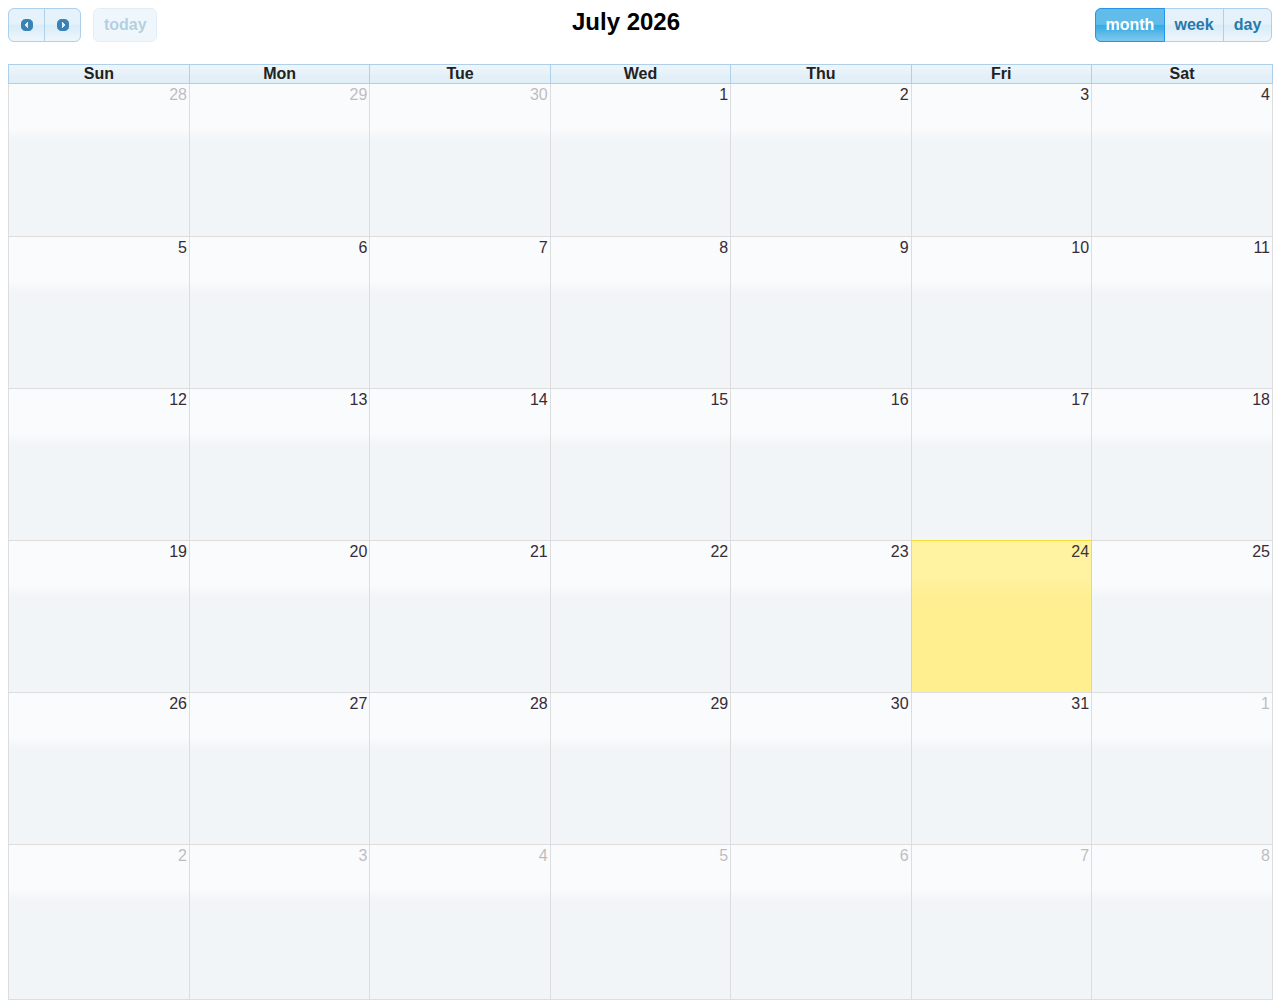
<file: Snl/WebContent/calendar.html>
<!DOCTYPE html>
<html>
<head>
<meta charset="EUC-KR">

<link rel='stylesheet' href='fullcalendar/lib/cupertino/jquery-ui.min.css' />
<link href='fullcalendar/fullcalendar.css' rel='stylesheet' />
<link href='fullcalendar/fullcalendar.print.css' rel='stylesheet' media='print' />
<script src='fullcalendar/lib/moment.min.js'></script>
<script src='fullcalendar/lib/jquery.min.js'></script>
<script src='fullcalendar/fullcalendar.min.js'></script>
		
		
		
		
		
		
		<script>

			$(document).ready(function() {

				$('#calendar').fullCalendar({
					theme: true,
					header: {
						left: 'prev,next today',
						center: 'title',
						right: 'month,basicWeek,basicDay'
					},
					
					editable: false,
					eventLimit: true, // allow "more" link when too many events
					events: [
						{
							title: 'ȸ��	21000��',
							start: '2015-04-1T20:00:00'
						},
						{
							title: '����	32000��',
							start: '2015-04-3T19:00:00'
						},
						{
							title: '���κ�	20000��',
							start: '2015-04-06T19:00:00'
						},
						{
							title: '���뱹	25000��',
							start: '2015-04-09T16:00:00'
						},
						{
							title: '�δ����	33000��',
							start: '2015-04-13T22:00:00'
						},
						{
							title: '����	40000��',
							start: '2015-04-017T21:00:00'
						},
						{
							title: 'ġ��	43000��',
							start: '2015-04-26T23:30:00'
						},
						{
							title: '����¥��	21000��',
							start: '2015-04-28T15:00:00'
						},
						{
							title: '����	32000��',
							start: '2015-04-28T15:00:00'
						},
						{
							title: '���κ�	43000��',
							start: '2015-04-28T12:00:00'
						},
						{
							title: '��ġ�	21000��',
							start: '2015-04-28T16:00:00'
						},
						{
							title: '�ɵ��	60000��',
							start: '2015-04-28T19:00:00'
						},
						{
							title: '���ġŲ	35000��',
							start: '2015-04-29T22:00:00'
						},
						{
							title: '�н�	23000��',
							start: '2015-04-30T15:00:00'
						},
					]
				});
				
			});

		</script>


</head>
<body>

	
		<div class="panel-body" id='calendar'></div>

</body>
</html>
</file>
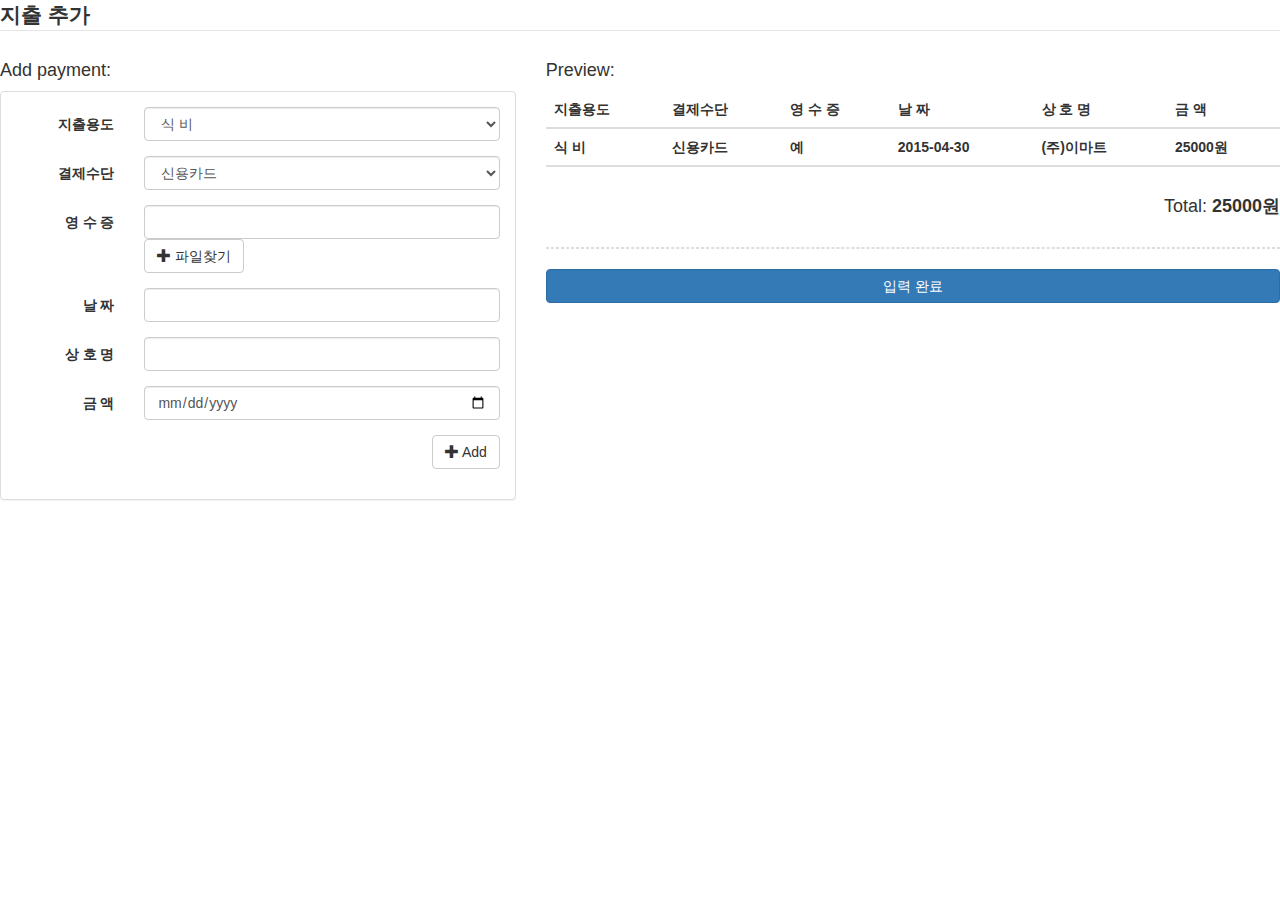
<file: Snl/WebContent/input.html>
<!DOCTYPE html>
<html lang="en">
<head>
    <meta charset="utf-8">
    <!-- This file has been downloaded from Bootsnipp.com. Enjoy! -->
    <meta name="viewport" content="width=device-width, initial-scale=1">
    <link href="http://maxcdn.bootstrapcdn.com/bootstrap/3.3.0/css/bootstrap.min.css" rel="stylesheet">
  
    <script src="http://code.jquery.com/jquery-1.11.1.min.js"></script>
    <script src="http://maxcdn.bootstrapcdn.com/bootstrap/3.3.0/js/bootstrap.min.js"></script>
</head>
<body>
	<div style="height:550px; width:100%; ">
	<div class="row">
        <div class="col-sm-12">
            <legend><b>지출 추가</b></legend>
        </div>
	
        <!-- panel preview -->
        <div class="col-sm-5">
            <h4>Add payment:</h4>
            <div class="panel panel-default">
                <div class="panel-body form-horizontal payment-form">
					   <div class="form-group">
                        <label for="status" class="col-sm-3 control-label">지출용도</label>
                        <div class="col-sm-9">
                            <select class="form-control" id="status" name="status">
                                <option>식        비</option>
                                <option>교  통  비</option>
								<option>의  류  비</option>
								<option>통  신  비</option>
								<option>교        육</option>
								<option>기        타</option>
                            </select>
                        </div>
                    </div> 
					   <div class="form-group">
                        <label for="status" class="col-sm-3 control-label">결제수단</label>
                        <div class="col-sm-9">
                            <select class="form-control" id="status" name="status">
                                <option>신용카드</option>
                                <option>현        금</option>
                            </select>
                        </div>
                    </div> 
                    <div class="form-group">
                        <label for="concept" class="col-sm-3 control-label">영  수  증</label>
                        <div class="col-sm-9">
                            <input type="text" class="form-control" id="concept" name="concept">
							<button type="button" class="btn btn-default preview-add-button">
								 <span class="glyphicon glyphicon-plus"></span> 파일찾기
                            </button>
                        </div>
                    </div>
                    <div class="form-group">
                        <label for="description" class="col-sm-3 control-label">날      짜</label>
                        <div class="col-sm-9">
                            <input type="text" class="form-control" id="description" name="description">
                        </div>
                    </div> 
                    <div class="form-group">
                        <label for="amount" class="col-sm-3 control-label">상  호  명</label>
                        <div class="col-sm-9">
                            <input type="number" class="form-control" id="amount" name="amount">
                        </div>
                    </div>
                 
                    <div class="form-group">
                        <label for="date" class="col-sm-3 control-label">금     액</label>
                        <div class="col-sm-9">
                            <input type="date" class="form-control" id="date" name="date">
                        </div>
                    </div>   
                    <div class="form-group">
                        <div class="col-sm-12 text-right">
                            <button type="button" class="btn btn-default preview-add-button">
                                <span class="glyphicon glyphicon-plus"></span> Add
                            </button>
                        </div>
                    </div>
                </div>
            </div>            
        </div> <!-- / panel preview -->
        <div class="col-sm-7">
            <h4>Preview:</h4>
            <div class="row">
                <div class="col-xs-12">
                    <div class="table-responsive">
                        <table class="table preview-table">
                            <thead>
                                <tr>
                                    <th>지출용도</th>
                                    <th>결제수단</th>
                                    <th>영  수  증</th>
                                    <th>날        짜</th>
                                    <th>상  호  명</th>
									<th>금        액</th>
                                </tr>
                            </thead>
                            <tbody>
							<thead>
                                <tr>
                                    <th>식        비</th>
                                    <th>신용카드</th>
                                    <th>      예</th>
                                    <th>2015-04-30</th>
                                    <th>(주)이마트</th>
									<th>25000원</th>
                                </tr>
                            </thead>
							</tbody> <!-- preview content goes here-->
                        </table>
                    </div>                            
                </div>
            </div>
            <div class="row text-right">
                <div class="col-xs-12">
                    <h4>Total: <strong><span class="preview-total">25000원</span></strong></h4>
                </div>
            </div>
            <div class="row">
                <div class="col-xs-12">
                    <hr style="border:1px dashed #dddddd;">
                    <button type="button" class="btn btn-primary btn-block">입력 완료</button>
                </div>                
            </div>
        </div>
	</div>
	</div>
</body>
</html>
</file>
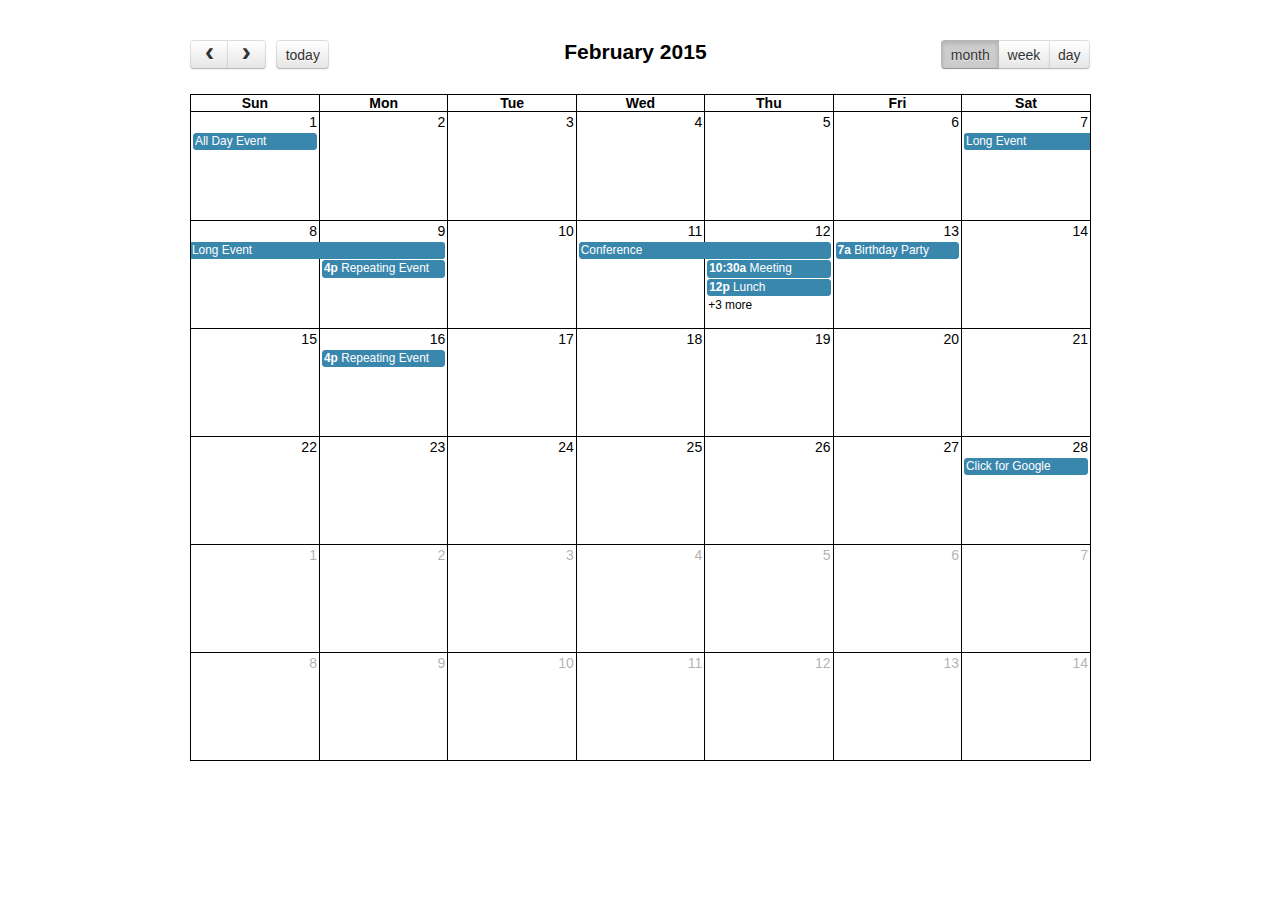
<file: Snl/WebContent/fullcalendar/demos/agenda-views.html>
<!DOCTYPE html>
<html>
<head>
<meta charset='utf-8' />
<link href='../fullcalendar.css' rel='stylesheet' />
<link href='../fullcalendar.print.css' rel='stylesheet' media='print' />
<script src='../lib/moment.min.js'></script>
<script src='../lib/jquery.min.js'></script>
<script src='../fullcalendar.min.js'></script>
<script>

	$(document).ready(function() {
		
		$('#calendar').fullCalendar({
			header: {
				left: 'prev,next today',
				center: 'title',
				right: 'month,agendaWeek,agendaDay'
			},
			defaultDate: '2015-02-12',
			editable: true,
			eventLimit: true, // allow "more" link when too many events
			events: [
				{
					title: 'All Day Event',
					start: '2015-02-01'
				},
				{
					title: 'Long Event',
					start: '2015-02-07',
					end: '2015-02-10'
				},
				{
					id: 999,
					title: 'Repeating Event',
					start: '2015-02-09T16:00:00'
				},
				{
					id: 999,
					title: 'Repeating Event',
					start: '2015-02-16T16:00:00'
				},
				{
					title: 'Conference',
					start: '2015-02-11',
					end: '2015-02-13'
				},
				{
					title: 'Meeting',
					start: '2015-02-12T10:30:00',
					end: '2015-02-12T12:30:00'
				},
				{
					title: 'Lunch',
					start: '2015-02-12T12:00:00'
				},
				{
					title: 'Meeting',
					start: '2015-02-12T14:30:00'
				},
				{
					title: 'Happy Hour',
					start: '2015-02-12T17:30:00'
				},
				{
					title: 'Dinner',
					start: '2015-02-12T20:00:00'
				},
				{
					title: 'Birthday Party',
					start: '2015-02-13T07:00:00'
				},
				{
					title: 'Click for Google',
					url: 'http://google.com/',
					start: '2015-02-28'
				}
			]
		});
		
	});

</script>
<style>

	body {
		margin: 40px 10px;
		padding: 0;
		font-family: "Lucida Grande",Helvetica,Arial,Verdana,sans-serif;
		font-size: 14px;
	}

	#calendar {
		max-width: 900px;
		margin: 0 auto;
	}

</style>
</head>
<body>

	<div id='calendar'></div>

</body>
</html>
</file>
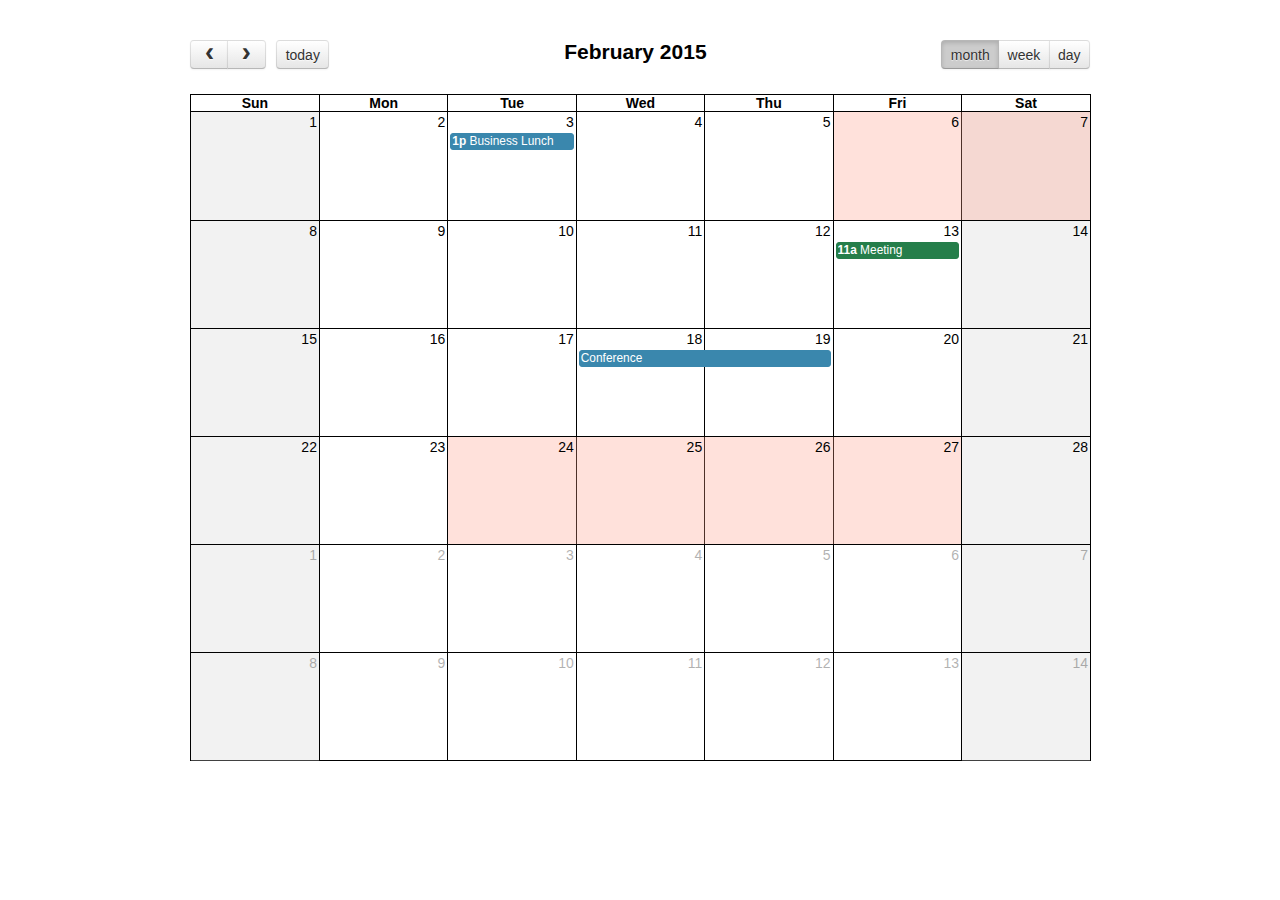
<file: Snl/WebContent/fullcalendar/demos/background-events.html>
<!DOCTYPE html>
<html>
<head>
<meta charset='utf-8' />
<link href='../fullcalendar.css' rel='stylesheet' />
<link href='../fullcalendar.print.css' rel='stylesheet' media='print' />
<script src='../lib/moment.min.js'></script>
<script src='../lib/jquery.min.js'></script>
<script src='../fullcalendar.min.js'></script>
<script>

	$(document).ready(function() {

		$('#calendar').fullCalendar({
			header: {
				left: 'prev,next today',
				center: 'title',
				right: 'month,agendaWeek,agendaDay'
			},
			defaultDate: '2015-02-12',
			businessHours: true, // display business hours
			editable: true,
			events: [
				{
					title: 'Business Lunch',
					start: '2015-02-03T13:00:00',
					constraint: 'businessHours'
				},
				{
					title: 'Meeting',
					start: '2015-02-13T11:00:00',
					constraint: 'availableForMeeting', // defined below
					color: '#257e4a'
				},
				{
					title: 'Conference',
					start: '2015-02-18',
					end: '2015-02-20'
				},
				{
					title: 'Party',
					start: '2015-02-29T20:00:00'
				},

				// areas where "Meeting" must be dropped
				{
					id: 'availableForMeeting',
					start: '2015-02-11T10:00:00',
					end: '2015-02-11T16:00:00',
					rendering: 'background'
				},
				{
					id: 'availableForMeeting',
					start: '2015-02-13T10:00:00',
					end: '2015-02-13T16:00:00',
					rendering: 'background'
				},

				// red areas where no events can be dropped
				{
					start: '2015-02-24',
					end: '2015-02-28',
					overlap: false,
					rendering: 'background',
					color: '#ff9f89'
				},
				{
					start: '2015-02-06',
					end: '2015-02-08',
					overlap: false,
					rendering: 'background',
					color: '#ff9f89'
				}
			]
		});
		
	});

</script>
<style>

	body {
		margin: 40px 10px;
		padding: 0;
		font-family: "Lucida Grande",Helvetica,Arial,Verdana,sans-serif;
		font-size: 14px;
	}

	#calendar {
		max-width: 900px;
		margin: 0 auto;
	}

</style>
</head>
<body>

	<div id='calendar'></div>

</body>
</html>
</file>
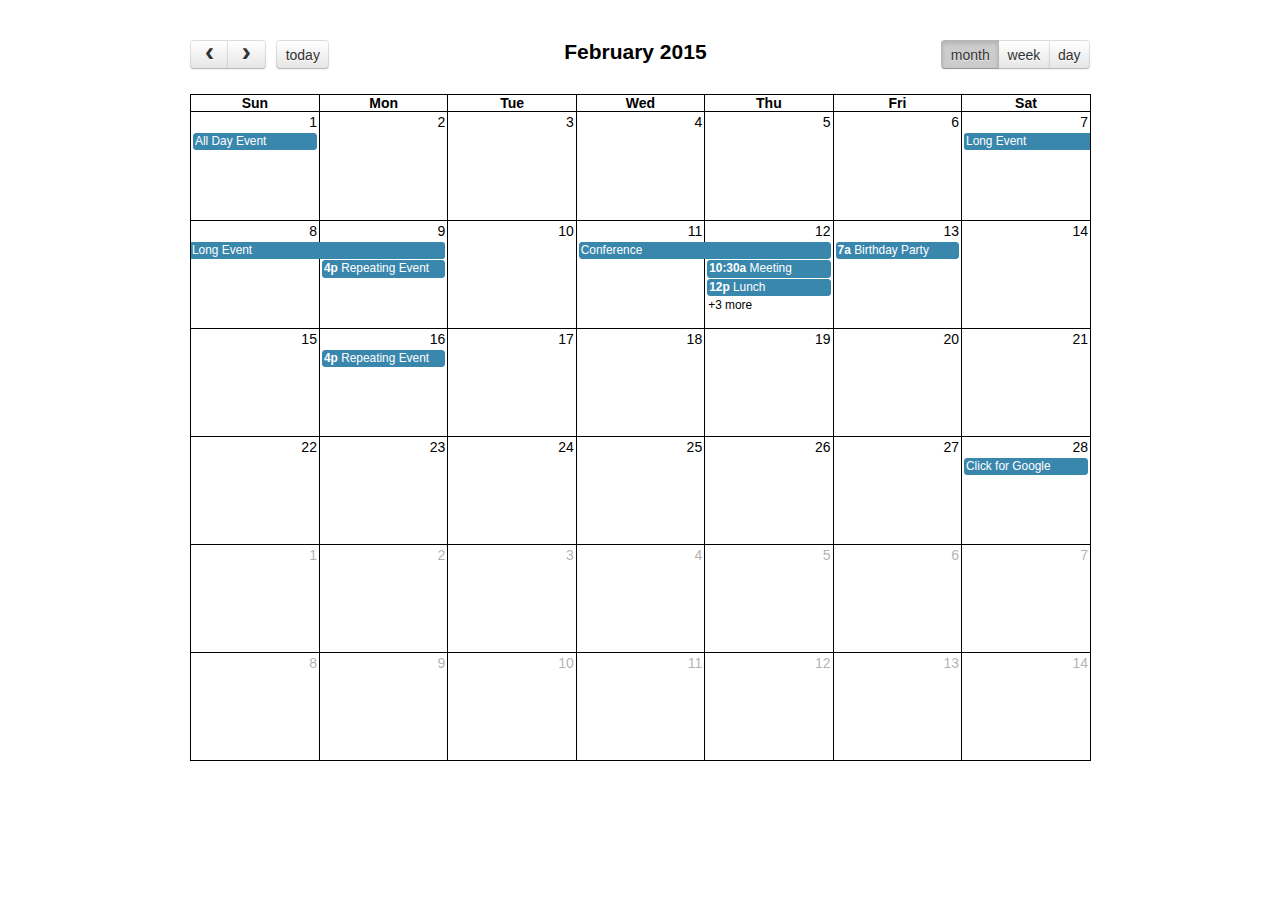
<file: Snl/WebContent/fullcalendar/demos/basic-views.html>
<!DOCTYPE html>
<html>
<head>
<meta charset='utf-8' />
<link href='../fullcalendar.css' rel='stylesheet' />
<link href='../fullcalendar.print.css' rel='stylesheet' media='print' />
<script src='../lib/moment.min.js'></script>
<script src='../lib/jquery.min.js'></script>
<script src='../fullcalendar.min.js'></script>
<script>

	$(document).ready(function() {
		
		$('#calendar').fullCalendar({
			header: {
				left: 'prev,next today',
				center: 'title',
				right: 'month,basicWeek,basicDay'
			},
			defaultDate: '2015-02-12',
			editable: true,
			eventLimit: true, // allow "more" link when too many events
			events: [
				{
					title: 'All Day Event',
					start: '2015-02-01'
				},
				{
					title: 'Long Event',
					start: '2015-02-07',
					end: '2015-02-10'
				},
				{
					id: 999,
					title: 'Repeating Event',
					start: '2015-02-09T16:00:00'
				},
				{
					id: 999,
					title: 'Repeating Event',
					start: '2015-02-16T16:00:00'
				},
				{
					title: 'Conference',
					start: '2015-02-11',
					end: '2015-02-13'
				},
				{
					title: 'Meeting',
					start: '2015-02-12T10:30:00',
					end: '2015-02-12T12:30:00'
				},
				{
					title: 'Lunch',
					start: '2015-02-12T12:00:00'
				},
				{
					title: 'Meeting',
					start: '2015-02-12T14:30:00'
				},
				{
					title: 'Happy Hour',
					start: '2015-02-12T17:30:00'
				},
				{
					title: 'Dinner',
					start: '2015-02-12T20:00:00'
				},
				{
					title: 'Birthday Party',
					start: '2015-02-13T07:00:00'
				},
				{
					title: 'Click for Google',
					url: 'http://google.com/',
					start: '2015-02-28'
				}
			]
		});
		
	});

</script>
<style>

	body {
		margin: 40px 10px;
		padding: 0;
		font-family: "Lucida Grande",Helvetica,Arial,Verdana,sans-serif;
		font-size: 14px;
	}

	#calendar {
		max-width: 900px;
		margin: 0 auto;
	}

</style>
</head>
<body>

	<div id='calendar'></div>

</body>
</html>
</file>
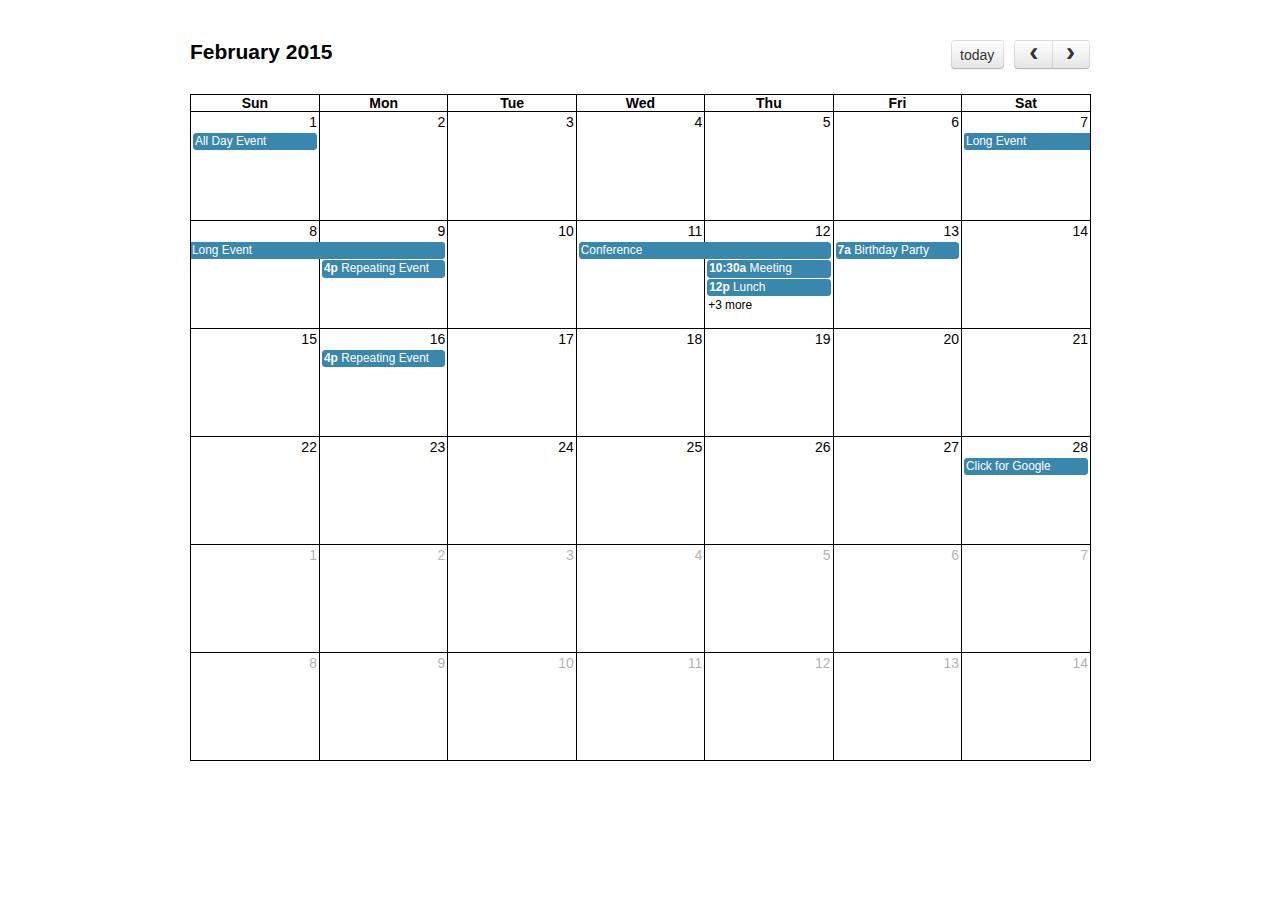
<file: Snl/WebContent/fullcalendar/demos/default.html>
<!DOCTYPE html>
<html>
<head>
<meta charset='utf-8' />
<link href='../fullcalendar.css' rel='stylesheet' />
<link href='../fullcalendar.print.css' rel='stylesheet' media='print' />
<script src='../lib/moment.min.js'></script>
<script src='../lib/jquery.min.js'></script>
<script src='../fullcalendar.min.js'></script>
<script>

	$(document).ready(function() {

		$('#calendar').fullCalendar({
			defaultDate: '2015-02-12',
			editable: true,
			eventLimit: true, // allow "more" link when too many events
			events: [
				{
					title: 'All Day Event',
					start: '2015-02-01'
				},
				{
					title: 'Long Event',
					start: '2015-02-07',
					end: '2015-02-10'
				},
				{
					id: 999,
					title: 'Repeating Event',
					start: '2015-02-09T16:00:00'
				},
				{
					id: 999,
					title: 'Repeating Event',
					start: '2015-02-16T16:00:00'
				},
				{
					title: 'Conference',
					start: '2015-02-11',
					end: '2015-02-13'
				},
				{
					title: 'Meeting',
					start: '2015-02-12T10:30:00',
					end: '2015-02-12T12:30:00'
				},
				{
					title: 'Lunch',
					start: '2015-02-12T12:00:00'
				},
				{
					title: 'Meeting',
					start: '2015-02-12T14:30:00'
				},
				{
					title: 'Happy Hour',
					start: '2015-02-12T17:30:00'
				},
				{
					title: 'Dinner',
					start: '2015-02-12T20:00:00'
				},
				{
					title: 'Birthday Party',
					start: '2015-02-13T07:00:00'
				},
				{
					title: 'Click for Google',
					url: 'http://google.com/',
					start: '2015-02-28'
				}
			]
		});
		
	});

</script>
<style>

	body {
		margin: 40px 10px;
		padding: 0;
		font-family: "Lucida Grande",Helvetica,Arial,Verdana,sans-serif;
		font-size: 14px;
	}

	#calendar {
		max-width: 900px;
		margin: 0 auto;
	}

</style>
</head>
<body>

	<div id='calendar'></div>

</body>
</html>
</file>
<file: Snl/WebContent/fullcalendar/fullcalendar.css>
/*!
 * FullCalendar v2.3.1 Stylesheet
 * Docs & License: http://fullcalendar.io/
 * (c) 2015 Adam Shaw
 */

#container {
    width: 810px;
}

.fc {
	direction: ltr;
	text-align: left;
}

.fc-rtl {
	text-align: right;
}

body .fc { /* extra precedence to overcome jqui */
	font-size: 1em;
}


/* Colors
--------------------------------------------------------------------------------------------------*/

.fc-unthemed th,2015-04-27
.fc-unthemed td,
.fc-unthemed thead,
.fc-unthemed tbody,
.fc-unthemed .fc-divider,
.fc-unthemed .fc-row,
.fc-unthemed .fc-popover {
	border-color: #ddd;
}

.fc-unthemed .fc-popover {
	background-color: #fff;
}

.fc-unthemed .fc-divider,
.fc-unthemed .fc-popover .fc-header {
	background: #eee;
}

.fc-unthemed .fc-popover .fc-header .fc-close {
	color: #666;
}

.fc-unthemed .fc-today {
	background: #fcf8e3;
}

.fc-highlight { /* when user is selecting cells */
	background: #bce8f1;
	opacity: .3;
	filter: alpha(opacity=30); /* for IE */
}

.fc-bgevent { /* default look for background events */
	background: rgb(143, 223, 130);
	opacity: .3;
	filter: alpha(opacity=30); /* for IE */
}

.fc-nonbusiness { /* default look for non-business-hours areas */
	/* will inherit .fc-bgevent's styles */
	background: #d7d7d7;
}


/* Icons (inline elements with styled text that mock arrow icons)
--------------------------------------------------------------------------------------------------*/

.fc-icon {
	display: inline-block;
	width: 1em;
	height: 1em;
	line-height: 1em;
	font-size: 1em;
	text-align: center;
	overflow: hidden;
	font-family: "Courier New", Courier, monospace;
}

/*
Acceptable font-family overrides for individual icons:
	"Arial", sans-serif
	"Times New Roman", serif

NOTE: use percentage font sizes or else old IE chokes
*/

.fc-icon:after {
	position: relative;
	margin: 0 -1em; /* ensures character will be centered, regardless of width */
}

.fc-icon-left-single-arrow:after {
	content: "\02039";
	font-weight: bold;
	font-size: 200%;
	top: -7%;
	left: 3%;
}

.fc-icon-right-single-arrow:after {
	content: "\0203A";
	font-weight: bold;
	font-size: 200%;
	top: -7%;
	left: -3%;
}

.fc-icon-left-double-arrow:after {
	content: "\000AB";
	font-size: 160%;
	top: -7%;
}

.fc-icon-right-double-arrow:after {
	content: "\000BB";
	font-size: 160%;
	top: -7%;
}

.fc-icon-left-triangle:after {
	content: "\25C4";
	font-size: 125%;
	top: 3%;
	left: -2%;
}

.fc-icon-right-triangle:after {
	content: "\25BA";
	font-size: 125%;
	top: 3%;
	left: 2%;
}

.fc-icon-down-triangle:after {
	content: "\25BC";
	font-size: 125%;
	top: 2%;
}

.fc-icon-x:after {
	content: "\000D7";
	font-size: 200%;
	top: 6%;
}


/* Buttons (styled <button> tags, normalized to work cross-browser)
--------------------------------------------------------------------------------------------------*/

.fc button {
	/* force height to include the border and padding */
	-moz-box-sizing: border-box;
	-webkit-box-sizing: border-box;
	box-sizing: border-box;

	/* dimensions */
	margin: 0;
	height: 2.1em;
	padding: 0 .6em;

	/* text & cursor */
	font-size: 1em; /* normalize */
	white-space: nowrap;
	cursor: pointer;
}

/* Firefox has an annoying inner border */
.fc button::-moz-focus-inner { margin: 0; padding: 0; }
	
.fc-state-default { /* non-theme */
	border: 1px solid;
}

.fc-state-default.fc-corner-left { /* non-theme */
	border-top-left-radius: 4px;
	border-bottom-left-radius: 4px;
}

.fc-state-default.fc-corner-right { /* non-theme */
	border-top-right-radius: 4px;
	border-bottom-right-radius: 4px;
}

/* icons in buttons */

.fc button .fc-icon { /* non-theme */
	position: relative;
	top: -0.05em; /* seems to be a good adjustment across browsers */
	margin: 0 .2em;
	vertical-align: middle;
}
	
/*
  button states
  borrowed from twitter bootstrap (http://twitter.github.com/bootstrap/)
*/

.fc-state-default {
	background-color: #f5f5f5;
	background-image: -moz-linear-gradient(top, #ffffff, #e6e6e6);
	background-image: -webkit-gradient(linear, 0 0, 0 100%, from(#ffffff), to(#e6e6e6));
	background-image: -webkit-linear-gradient(top, #ffffff, #e6e6e6);
	background-image: -o-linear-gradient(top, #ffffff, #e6e6e6);
	background-image: linear-gradient(to bottom, #ffffff, #e6e6e6);
	background-repeat: repeat-x;
	border-color: #e6e6e6 #e6e6e6 #bfbfbf;
	border-color: rgba(0, 0, 0, 0.1) rgba(0, 0, 0, 0.1) rgba(0, 0, 0, 0.25);
	color: #333;
	text-shadow: 0 1px 1px rgba(255, 255, 255, 0.75);
	box-shadow: inset 0 1px 0 rgba(255, 255, 255, 0.2), 0 1px 2px rgba(0, 0, 0, 0.05);
}

.fc-state-hover,
.fc-state-down,
.fc-state-active,
.fc-state-disabled {
	color: #333333;
	background-color: #e6e6e6;
}

.fc-state-hover {
	color: #333333;
	text-decoration: none;
	background-position: 0 -15px;
	-webkit-transition: background-position 0.1s linear;
	   -moz-transition: background-position 0.1s linear;
	     -o-transition: background-position 0.1s linear;
	        transition: background-position 0.1s linear;
}

.fc-state-down,
.fc-state-active {
	background-color: #cccccc;
	background-image: none;
	box-shadow: inset 0 2px 4px rgba(0, 0, 0, 0.15), 0 1px 2px rgba(0, 0, 0, 0.05);
}

.fc-state-disabled {
	cursor: default;
	background-image: none;
	opacity: 0.65;
	filter: alpha(opacity=65);
	box-shadow: none;
}


/* Buttons Groups
--------------------------------------------------------------------------------------------------*/

.fc-button-group {
	display: inline-block;
}

/*
every button that is not first in a button group should scootch over one pixel and cover the
previous button's border...
*/

.fc .fc-button-group > * { /* extra precedence b/c buttons have margin set to zero */
	float: left;
	margin: 0 0 0 -1px;
}

.fc .fc-button-group > :first-child { /* same */
	margin-left: 0;
}


/* Popover
--------------------------------------------------------------------------------------------------*/

.fc-popover {
	position: absolute;
	box-shadow: 0 2px 6px rgba(0,0,0,.15);
}

.fc-popover .fc-header { /* TODO: be more consistent with fc-head/fc-body */
	padding: 2px 4px;
}

.fc-popover .fc-header .fc-title {
	margin: 0 2px;
}

.fc-popover .fc-header .fc-close {
	cursor: pointer;
}

.fc-ltr .fc-popover .fc-header .fc-title,
.fc-rtl .fc-popover .fc-header .fc-close {
	float: left;
}

.fc-rtl .fc-popover .fc-header .fc-title,
.fc-ltr .fc-popover .fc-header .fc-close {
	float: right;
}

/* unthemed */

.fc-unthemed .fc-popover {
	border-width: 1px;
	border-style: solid;
}

.fc-unthemed .fc-popover .fc-header .fc-close {
	font-size: .9em;
	margin-top: 2px;
}

/* jqui themed */

.fc-popover > .ui-widget-header + .ui-widget-content {
	border-top: 0; /* where they meet, let the header have the border */
}


/* Misc Reusable Components
--------------------------------------------------------------------------------------------------*/

.fc-divider {
	border-style: solid;
	border-width: 1px;
}

hr.fc-divider {
	height: 0;
	margin: 0;
	padding: 0 0 2px; /* height is unreliable across browsers, so use padding */
	border-width: 1px 0;
}

.fc-clear {
	clear: both;
}

.fc-bg,
.fc-bgevent-skeleton,
.fc-highlight-skeleton,
.fc-helper-skeleton {
	/* these element should always cling to top-left/right corners */
	position: absolute;
	top: 0;
	left: 0;
	right: 0;
}

.fc-bg {
	bottom: 0; /* strech bg to bottom edge */
}

.fc-bg table {
	height: 100%; /* strech bg to bottom edge */
}


/* Tables
--------------------------------------------------------------------------------------------------*/

.fc table {
	width: 100%;
	table-layout: fixed;
	border-collapse: collapse;
	border-spacing: 0;
	font-size: 1em; /* normalize cross-browser */
}

.fc th {
	text-align: center;
}

.fc th,
.fc td {
	border-style: solid;
	border-width: 1px;
	padding: 0;
	vertical-align: top;
}

.fc td.fc-today {
	border-style: double; /* overcome neighboring borders */
}


/* Fake Table Rows
--------------------------------------------------------------------------------------------------*/

.fc .fc-row { /* extra precedence to overcome themes w/ .ui-widget-content forcing a 1px border */
	/* no visible border by default. but make available if need be (scrollbar width compensation) */
	border-style: solid;
	border-width: 0;
}

.fc-row table {
	/* don't put left/right border on anything within a fake row.
	   the outer tbody will worry about this */
	border-left: 0 hidden transparent;
	border-right: 0 hidden transparent;

	/* no bottom borders on rows */
	border-bottom: 0 hidden transparent; 
}

.fc-row:first-child table {
	border-top: 0 hidden transparent; /* no top border on first row */
}


/* Day Row (used within the header and the DayGrid)
--------------------------------------------------------------------------------------------------*/

.fc-row {
	position: relative;
}

.fc-row .fc-bg {
	z-index: 1;
}

/* highlighting cells & background event skeleton */

.fc-row .fc-bgevent-skeleton,
.fc-row .fc-highlight-skeleton {
	bottom: 0; /* stretch skeleton to bottom of row */
}

.fc-row .fc-bgevent-skeleton table,
.fc-row .fc-highlight-skeleton table {
	height: 100%; /* stretch skeleton to bottom of row */
}

.fc-row .fc-highlight-skeleton td,
.fc-row .fc-bgevent-skeleton td {
	border-color: transparent;
}

.fc-row .fc-bgevent-skeleton {
	z-index: 2;

}

.fc-row .fc-highlight-skeleton {
	z-index: 3;
}

/*
row content (which contains day/week numbers and events) as well as "helper" (which contains
temporary rendered events).
*/

.fc-row .fc-content-skeleton {
	position: relative;
	z-index: 4;
	padding-bottom: 2px; /* matches the space above the events */
}

.fc-row .fc-helper-skeleton {
	z-index: 5;
}

.fc-row .fc-content-skeleton td,
.fc-row .fc-helper-skeleton td {
	/* see-through to the background below */
	background: none; /* in case <td>s are globally styled */
	border-color: transparent;

	/* don't put a border between events and/or the day number */
	border-bottom: 0;
}

.fc-row .fc-content-skeleton tbody td, /* cells with events inside (so NOT the day number cell) */
.fc-row .fc-helper-skeleton tbody td {
	/* don't put a border between event cells */
	border-top: 0;
}


/* Scrolling Container
--------------------------------------------------------------------------------------------------*/

.fc-scroller { /* this class goes on elements for guaranteed vertical scrollbars */
	overflow-y: scroll;
	overflow-x: hidden;
}

.fc-scroller > * { /* we expect an immediate inner element */
	position: relative; /* re-scope all positions */
	width: 100%; /* hack to force re-sizing this inner element when scrollbars appear/disappear */
	overflow: hidden; /* don't let negative margins or absolute positioning create further scroll */
}


/* Global Event Styles
--------------------------------------------------------------------------------------------------*/

.fc-event {
	position: relative; /* for resize handle and other inner positioning */
	display: block; /* make the <a> tag block */
	font-size: .85em;
	line-height: 1.3;
	border-radius: 3px;
	border: 1px solid #3a87ad; /* default BORDER color */
	background-color: #3a87ad; /* default BACKGROUND color */
	font-weight: normal; /* undo jqui's ui-widget-header bold */
}

/* overpower some of bootstrap's and jqui's styles on <a> tags */
.fc-event,
.fc-event:hover,
.ui-widget .fc-event {
	color: #fff; /* default TEXT color */
	text-decoration: none; /* if <a> has an href */
}

.fc-event[href],
.fc-event.fc-draggable {
	cursor: pointer; /* give events with links and draggable events a hand mouse pointer */
}

.fc-not-allowed, /* causes a "warning" cursor. applied on body */
.fc-not-allowed .fc-event { /* to override an event's custom cursor */
	cursor: not-allowed;
}

.fc-event .fc-bg { /* the generic .fc-bg already does position */
	z-index: 1;
	background: #fff;
	opacity: .25;
	filter: alpha(opacity=25); /* for IE */
}

.fc-event .fc-content {
	position: relative;
	z-index: 2;
}

.fc-event .fc-resizer {
	position: absolute;
	z-index: 3;
}


/* Horizontal Events
--------------------------------------------------------------------------------------------------*/

/* events that are continuing to/from another week. kill rounded corners and butt up against edge */

.fc-ltr .fc-h-event.fc-not-start,
.fc-rtl .fc-h-event.fc-not-end {
	margin-left: 0;
	border-left-width: 0;
	padding-left: 1px; /* replace the border with padding */
	border-top-left-radius: 0;
	border-bottom-left-radius: 0;
}

.fc-ltr .fc-h-event.fc-not-end,
.fc-rtl .fc-h-event.fc-not-start {
	margin-right: 0;
	border-right-width: 0;
	padding-right: 1px; /* replace the border with padding */
	border-top-right-radius: 0;
	border-bottom-right-radius: 0;
}

/* resizer */

.fc-h-event .fc-resizer { /* positioned it to overcome the event's borders */
	top: -1px;
	bottom: -1px;
	left: -1px;
	right: -1px;
	width: 5px;
}

/* left resizer  */
.fc-ltr .fc-h-event .fc-start-resizer,
.fc-ltr .fc-h-event .fc-start-resizer:before,
.fc-ltr .fc-h-event .fc-start-resizer:after,
.fc-rtl .fc-h-event .fc-end-resizer,
.fc-rtl .fc-h-event .fc-end-resizer:before,
.fc-rtl .fc-h-event .fc-end-resizer:after {
	right: auto; /* ignore the right and only use the left */
	cursor: w-resize;
}

/* right resizer */
.fc-ltr .fc-h-event .fc-end-resizer,
.fc-ltr .fc-h-event .fc-end-resizer:before,
.fc-ltr .fc-h-event .fc-end-resizer:after,
.fc-rtl .fc-h-event .fc-start-resizer,
.fc-rtl .fc-h-event .fc-start-resizer:before,
.fc-rtl .fc-h-event .fc-start-resizer:after {
	left: auto; /* ignore the left and only use the right */
	cursor: e-resize;
}


/* DayGrid events
----------------------------------------------------------------------------------------------------
We use the full "fc-day-grid-event" class instead of using descendants because the event won't
be a descendant of the grid when it is being dragged.
*/

.fc-day-grid-event {
	margin: 1px 2px 0; /* spacing between events and edges */
	padding: 0 1px;
}


.fc-day-grid-event .fc-content { /* force events to be one-line tall */
	white-space: nowrap;
	overflow: hidden;
}

.fc-day-grid-event .fc-time {
	font-weight: bold;
}

.fc-day-grid-event .fc-resizer { /* enlarge the default hit area */
	left: -3px;
	right: -3px;
	width: 7px;
}


/* Event Limiting
--------------------------------------------------------------------------------------------------*/

/* "more" link that represents hidden events */

a.fc-more {
	margin: 1px 3px;
	font-size: .85em;
	cursor: pointer;
	text-decoration: none;
}

a.fc-more:hover {
	text-decoration: underline;
}

.fc-limited { /* rows and cells that are hidden because of a "more" link */
	display: none;
}

/* popover that appears when "more" link is clicked */

.fc-day-grid .fc-row {
	z-index: 1; /* make the "more" popover one higher than this */
}

.fc-more-popover {
	z-index: 2;
	width: 220px;
}

.fc-more-popover .fc-event-container {
	padding: 10px;
}

/* Toolbar
--------------------------------------------------------------------------------------------------*/

.fc-toolbar {
	text-align: center;
	margin-bottom: 1em;
}

.fc-toolbar .fc-left {
	float: left;
}

.fc-toolbar .fc-right {
	float: right;
}

.fc-toolbar .fc-center {
	display: inline-block;
}

/* the things within each left/right/center section */
.fc .fc-toolbar > * > * { /* extra precedence to override button border margins */
	float: left;
	margin-left: .75em;
}

/* the first thing within each left/center/right section */
.fc .fc-toolbar > * > :first-child { /* extra precedence to override button border margins */
	margin-left: 0;
}
	
/* title text */

.fc-toolbar h2 {
	margin: 0;
}

/* button layering (for border precedence) */

.fc-toolbar button {
	position: relative;
}

.fc-toolbar .fc-state-hover,
.fc-toolbar .ui-state-hover {
	z-index: 2;
}
	
.fc-toolbar .fc-state-down {
	z-index: 3;
}

.fc-toolbar .fc-state-active,
.fc-toolbar .ui-state-active {
	z-index: 4;
}

.fc-toolbar button:focus {
	z-index: 5;
}


/* View Structure
--------------------------------------------------------------------------------------------------*/

/* undo twitter bootstrap's box-sizing rules. normalizes positioning techniques */
/* don't do this for the toolbar because we'll want bootstrap to style those buttons as some pt */
.fc-view-container *,
.fc-view-container *:before,
.fc-view-container *:after {
	-webkit-box-sizing: content-box;
	   -moz-box-sizing: content-box;
	        box-sizing: content-box;
}

.fc-view, /* scope positioning and z-index's for everything within the view */
.fc-view > table { /* so dragged elements can be above the view's main element */
	position: relative;
	z-index: 1;
}

/* BasicView
--------------------------------------------------------------------------------------------------*/

/* day row structure */

.fc-basicWeek-view .fc-content-skeleton,
.fc-basicDay-view .fc-content-skeleton {
	/* we are sure there are no day numbers in these views, so... */
	padding-top: 1px; /* add a pixel to make sure there are 2px padding above events */
	padding-bottom: 1em; /* ensure a space at bottom of cell for user selecting/clicking */
}

.fc-basic-view .fc-body .fc-row {
	min-height: 4em; /* ensure that all rows are at least this tall */
}

/* a "rigid" row will take up a constant amount of height because content-skeleton is absolute */

.fc-row.fc-rigid {
	overflow: hidden;
}

.fc-row.fc-rigid .fc-content-skeleton {
	position: absolute;
	top: 0;
	left: 0;
	right: 0;
}

/* week and day number styling */

.fc-basic-view .fc-week-number,
.fc-basic-view .fc-day-number {
	padding: 0 2px;
}

.fc-basic-view td.fc-week-number span,
.fc-basic-view td.fc-day-number {
	padding-top: 2px;
	padding-bottom: 2px;
}

.fc-basic-view .fc-week-number {
	text-align: center;
}

.fc-basic-view .fc-week-number span {
	/* work around the way we do column resizing and ensure a minimum width */
	display: inline-block;
	min-width: 1.25em;
}

.fc-ltr .fc-basic-view .fc-day-number {
	text-align: right;
}

.fc-rtl .fc-basic-view .fc-day-number {
	text-align: left;
}

.fc-day-number.fc-other-month {
	opacity: 0.3;
	filter: alpha(opacity=30); /* for IE */
	/* opacity with small font can sometimes look too faded
	   might want to set the 'color' property instead
	   making day-numbers bold also fixes the problem */
}

/* AgendaView all-day area
--------------------------------------------------------------------------------------------------*/

.fc-agenda-view .fc-day-grid {
	position: relative;
	z-index: 2; /* so the "more.." popover will be over the time grid */
}

.fc-agenda-view .fc-day-grid .fc-row {
	min-height: 3em; /* all-day section will never get shorter than this */
}

.fc-agenda-view .fc-day-grid .fc-row .fc-content-skeleton {
	padding-top: 1px; /* add a pixel to make sure there are 2px padding above events */
	padding-bottom: 1em; /* give space underneath events for clicking/selecting days */
}


/* TimeGrid axis running down the side (for both the all-day area and the slot area)
--------------------------------------------------------------------------------------------------*/

.fc .fc-axis { /* .fc to overcome default cell styles */
	vertical-align: middle;
	padding: 0 4px;
	white-space: nowrap;
}

.fc-ltr .fc-axis {
	text-align: right;
}

.fc-rtl .fc-axis {
	text-align: left;
}

.ui-widget td.fc-axis {
	font-weight: normal; /* overcome jqui theme making it bold */
}


/* TimeGrid Structure
--------------------------------------------------------------------------------------------------*/

.fc-time-grid-container, /* so scroll container's z-index is below all-day */
.fc-time-grid { /* so slats/bg/content/etc positions get scoped within here */
	position: relative;
	z-index: 1;
}

.fc-time-grid {
	min-height: 100%; /* so if height setting is 'auto', .fc-bg stretches to fill height */
}

.fc-time-grid table { /* don't put outer borders on slats/bg/content/etc */
	border: 0 hidden transparent;
}

.fc-time-grid > .fc-bg {
	z-index: 1;
}

.fc-time-grid .fc-slats,
.fc-time-grid > hr { /* the <hr> AgendaView injects when grid is shorter than scroller */
	position: relative;
	z-index: 2;
}

.fc-time-grid .fc-bgevent-skeleton,
.fc-time-grid .fc-content-skeleton {
	position: absolute;
	top: 0;
	left: 0;
	right: 0;
}

.fc-time-grid .fc-bgevent-skeleton {
	z-index: 3;
}

.fc-time-grid .fc-highlight-skeleton {
	z-index: 4;
}

.fc-time-grid .fc-content-skeleton {
	z-index: 5;
}

.fc-time-grid .fc-helper-skeleton {
	z-index: 6;
}


/* TimeGrid Slats (lines that run horizontally)
--------------------------------------------------------------------------------------------------*/

.fc-time-grid .fc-slats td {
	height: 1.5em;
	border-bottom: 0; /* each cell is responsible for its top border */
}

.fc-time-grid .fc-slats .fc-minor td {
	border-top-style: dotted;
}

.fc-time-grid .fc-slats .ui-widget-content { /* for jqui theme */
	background: none; /* see through to fc-bg */
}


/* TimeGrid Highlighting Slots
--------------------------------------------------------------------------------------------------*/

.fc-time-grid .fc-highlight-container { /* a div within a cell within the fc-highlight-skeleton */
	position: relative; /* scopes the left/right of the fc-highlight to be in the column */
}

.fc-time-grid .fc-highlight {
	position: absolute;
	left: 0;
	right: 0;
	/* top and bottom will be in by JS */
}


/* TimeGrid Event Containment
--------------------------------------------------------------------------------------------------*/

.fc-time-grid .fc-event-container, /* a div within a cell within the fc-content-skeleton */
.fc-time-grid .fc-bgevent-container { /* a div within a cell within the fc-bgevent-skeleton */
	position: relative;
}

.fc-ltr .fc-time-grid .fc-event-container { /* space on the sides of events for LTR (default) */
	margin: 0 2.5% 0 2px;
}

.fc-rtl .fc-time-grid .fc-event-container { /* space on the sides of events for RTL */
	margin: 0 2px 0 2.5%;
}

.fc-time-grid .fc-event,
.fc-time-grid .fc-bgevent {
	position: absolute;
	z-index: 1; /* scope inner z-index's */
}

.fc-time-grid .fc-bgevent {
	/* background events always span full width */
	left: 0;
	right: 0;
}


/* Generic Vertical Event
--------------------------------------------------------------------------------------------------*/

.fc-v-event.fc-not-start { /* events that are continuing from another day */
	/* replace space made by the top border with padding */
	border-top-width: 0;
	padding-top: 1px;

	/* remove top rounded corners */
	border-top-left-radius: 0;
	border-top-right-radius: 0;
}

.fc-v-event.fc-not-end {
	/* replace space made by the top border with padding */
	border-bottom-width: 0;
	padding-bottom: 1px;

	/* remove bottom rounded corners */
	border-bottom-left-radius: 0;
	border-bottom-right-radius: 0;
}


/* TimeGrid Event Styling
----------------------------------------------------------------------------------------------------
We use the full "fc-time-grid-event" class instead of using descendants because the event won't
be a descendant of the grid when it is being dragged.
*/

.fc-time-grid-event {
	overflow: hidden; /* don't let the bg flow over rounded corners */
}

.fc-time-grid-event .fc-time,
.fc-time-grid-event .fc-title {
	padding: 0 1px;
}

.fc-time-grid-event .fc-time {
	font-size: .85em;
	white-space: nowrap;
}

/* short mode, where time and title are on the same line */

.fc-time-grid-event.fc-short .fc-content {
	/* don't wrap to second line (now that contents will be inline) */
	white-space: nowrap;
}

.fc-time-grid-event.fc-short .fc-time,
.fc-time-grid-event.fc-short .fc-title {
	/* put the time and title on the same line */
	display: inline-block;
	vertical-align: top;
}

.fc-time-grid-event.fc-short .fc-time span {
	display: none; /* don't display the full time text... */
}

.fc-time-grid-event.fc-short .fc-time:before {
	content: attr(data-start); /* ...instead, display only the start time */
}

.fc-time-grid-event.fc-short .fc-time:after {
	content: "\000A0-\000A0"; /* seperate with a dash, wrapped in nbsp's */
}

.fc-time-grid-event.fc-short .fc-title {
	font-size: .85em; /* make the title text the same size as the time */
	padding: 0; /* undo padding from above */
}

/* resizer */

.fc-time-grid-event .fc-resizer {
	left: 0;
	right: 0;
	bottom: 0;
	height: 8px;
	overflow: hidden;
	line-height: 8px;
	font-size: 11px;
	font-family: monospace;
	text-align: center;
	cursor: s-resize;
}

.fc-time-grid-event .fc-resizer:after {
	content: "=";
}
</file>
<file: Snl/WebContent/fullcalendar/fullcalendar.print.css>
/*!
 * FullCalendar v2.3.1 Print Stylesheet
 * Docs & License: http://fullcalendar.io/
 * (c) 2015 Adam Shaw
 */

/*
 * Include this stylesheet on your page to get a more printer-friendly calendar.
 * When including this stylesheet, use the media='print' attribute of the <link> tag.
 * Make sure to include this stylesheet IN ADDITION to the regular fullcalendar.css.
 */

.fc {
	max-width: 100% !important;
}


/* Global Event Restyling
--------------------------------------------------------------------------------------------------*/

.fc-event {
	background: #fff !important;
	color: #000 !important;
	page-break-inside: avoid;
}

.fc-event .fc-resizer {
	display: none;
}


/* Table & Day-Row Restyling
--------------------------------------------------------------------------------------------------*/

th,
td,
hr,
thead,
tbody,
.fc-row {
	border-color: #ccc !important;
	background: #fff !important;
}

/* kill the overlaid, absolutely-positioned common components */
.fc-bg,
.fc-bgevent-skeleton,
.fc-highlight-skeleton,
.fc-helper-skeleton {
	display: none;
}

/* don't force a min-height on rows (for DayGrid) */
.fc tbody .fc-row {
	height: auto !important; /* undo height that JS set in distributeHeight */
	min-height: 0 !important; /* undo the min-height from each view's specific stylesheet */
}

.fc tbody .fc-row .fc-content-skeleton {
	position: static; /* undo .fc-rigid */
	padding-bottom: 0 !important; /* use a more border-friendly method for this... */
}

.fc tbody .fc-row .fc-content-skeleton tbody tr:last-child td { /* only works in newer browsers */
	padding-bottom: 1em; /* ...gives space within the skeleton. also ensures min height in a way */
}

.fc tbody .fc-row .fc-content-skeleton table {
	/* provides a min-height for the row, but only effective for IE, which exaggerates this value,
	   making it look more like 3em. for other browers, it will already be this tall */
	height: 1em;
}


/* Undo month-view event limiting. Display all events and hide the "more" links
--------------------------------------------------------------------------------------------------*/

.fc-more-cell,
.fc-more {
	display: none !important;
}

.fc tr.fc-limited {
	display: table-row !important;
}

.fc td.fc-limited {
	display: table-cell !important;
}

.fc-popover {
	display: none; /* never display the "more.." popover in print mode */
}


/* TimeGrid Restyling
--------------------------------------------------------------------------------------------------*/

/* undo the min-height 100% trick used to fill the container's height */
.fc-time-grid {
	min-height: 0 !important;
}

/* don't display the side axis at all ("all-day" and time cells) */
.fc-agenda-view .fc-axis {
	display: none;
}

/* don't display the horizontal lines */
.fc-slats,
.fc-time-grid hr { /* this hr is used when height is underused and needs to be filled */
	display: none !important; /* important overrides inline declaration */
}

/* let the container that holds the events be naturally positioned and create real height */
.fc-time-grid .fc-content-skeleton {
	position: static;
}

/* in case there are no events, we still want some height */
.fc-time-grid .fc-content-skeleton table {
	height: 4em;
}

/* kill the horizontal spacing made by the event container. event margins will be done below */
.fc-time-grid .fc-event-container {
	margin: 0 !important;
}


/* TimeGrid *Event* Restyling
--------------------------------------------------------------------------------------------------*/

/* naturally position events, vertically stacking them */
.fc-time-grid .fc-event {
	position: static !important;
	margin: 3px 2px !important;
}

/* for events that continue to a future day, give the bottom border back */
.fc-time-grid .fc-event.fc-not-end {
	border-bottom-width: 1px !important;
}

/* indicate the event continues via "..." text */
.fc-time-grid .fc-event.fc-not-end:after {
	content: "...";
}

/* for events that are continuations from previous days, give the top border back */
.fc-time-grid .fc-event.fc-not-start {
	border-top-width: 1px !important;
}

/* indicate the event is a continuation via "..." text */
.fc-time-grid .fc-event.fc-not-start:before {
	content: "...";
}

/* time */

/* undo a previous declaration and let the time text span to a second line */
.fc-time-grid .fc-event .fc-time {
	white-space: normal !important;
}

/* hide the the time that is normally displayed... */
.fc-time-grid .fc-event .fc-time span {
	display: none;
}

/* ...replace it with a more verbose version (includes AM/PM) stored in an html attribute */
.fc-time-grid .fc-event .fc-time:after {
	content: attr(data-full);
}


/* Vertical Scroller & Containers
--------------------------------------------------------------------------------------------------*/

/* kill the scrollbars and allow natural height */
.fc-scroller,
.fc-day-grid-container,    /* these divs might be assigned height, which we need to cleared */
.fc-time-grid-container {  /* */
	overflow: visible !important;
	height: auto !important;
}

/* kill the horizontal border/padding used to compensate for scrollbars */
.fc-row {
	border: 0 !important;
	margin: 0 !important;
}


/* Button Controls
--------------------------------------------------------------------------------------------------*/

.fc-button-group,
.fc button {
	display: none; /* don't display any button-related controls */
}
</file>
